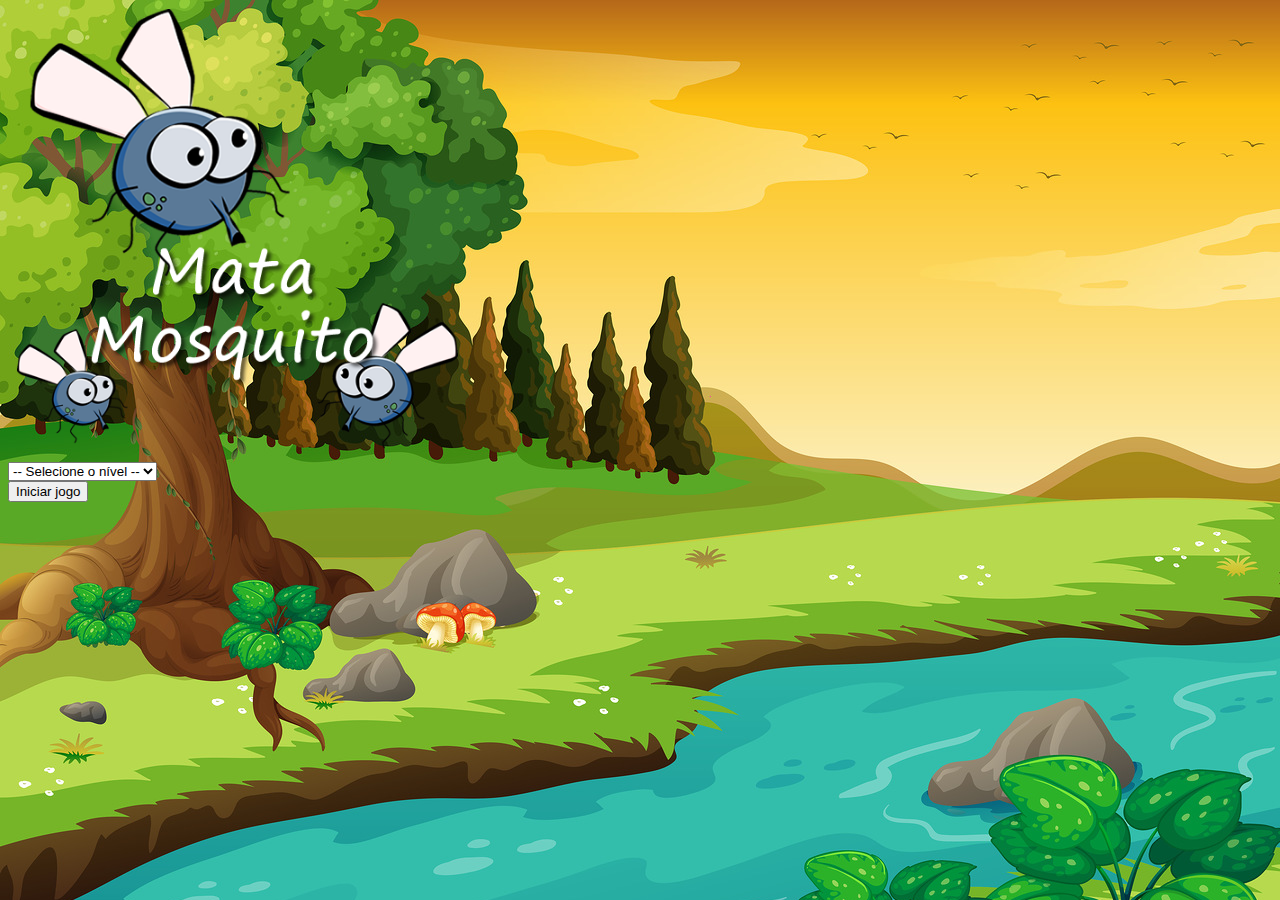
<file: app2_mataMosquito/index.html>
<!DOCTYPE html>
<html lang="en">
<head>
    <meta charset="UTF-8">
    <meta http-equiv="X-UA-Compatible" content="IE=edge">
    <meta name="viewport" content="width=device-width, initial-scale=1.0">

    <!--BootStrap-->
    <link rel="stylesheet" href="estilo.css">
    <link rel="stylesheet" href="https://stackpath.bootstrapcdn.com/bootstrap/4.1.3/css/bootstrap.min.css" integrity="sha384-MCw98/SFnGE8fJT3GXwEOngsV7Zt27NXFoaoApmYm81iuXoPkFOJwJ8ERdknLPMO" crossorigin="anonymous">
    <script>
        function iniciarJogo(){
            var nivel = window.document.getElementById('niveis').value
            if (nivel == ''){
                alert('Selecione um nível')
            }else {
                window.location.href = "jogo.html?" + nivel
            }
        }
    </script>
    <title>Home - Mata Mosquito</title>
</head>
    <body onresize="">
        <article class="d-flex flex-column container" >
            <img class="item align-self-center" src="imagens/game.png" width="450px"alt="">
        
            <form class="item align-self-center">
                <div class="form-group ">
                    <label for="niveis"></label>
                    <select  class="form-control"  id="niveis">
                        <option value="">-- Selecione o nível --</option>
                        <option value="normal">Normal</option>
                        <option value="dificil">Difícil</option>
                        <option value="norris">Chuck Norris</option>
                    </select>
                </div>
            </form>

            <a class="item align-self-center" href="#">
            <button class="btn btn-danger w-15 pt-3 pb-3 " onclick="iniciarJogo()">Iniciar jogo</button>
            </a>
           
        </article>
    </body>
</html>
</file>
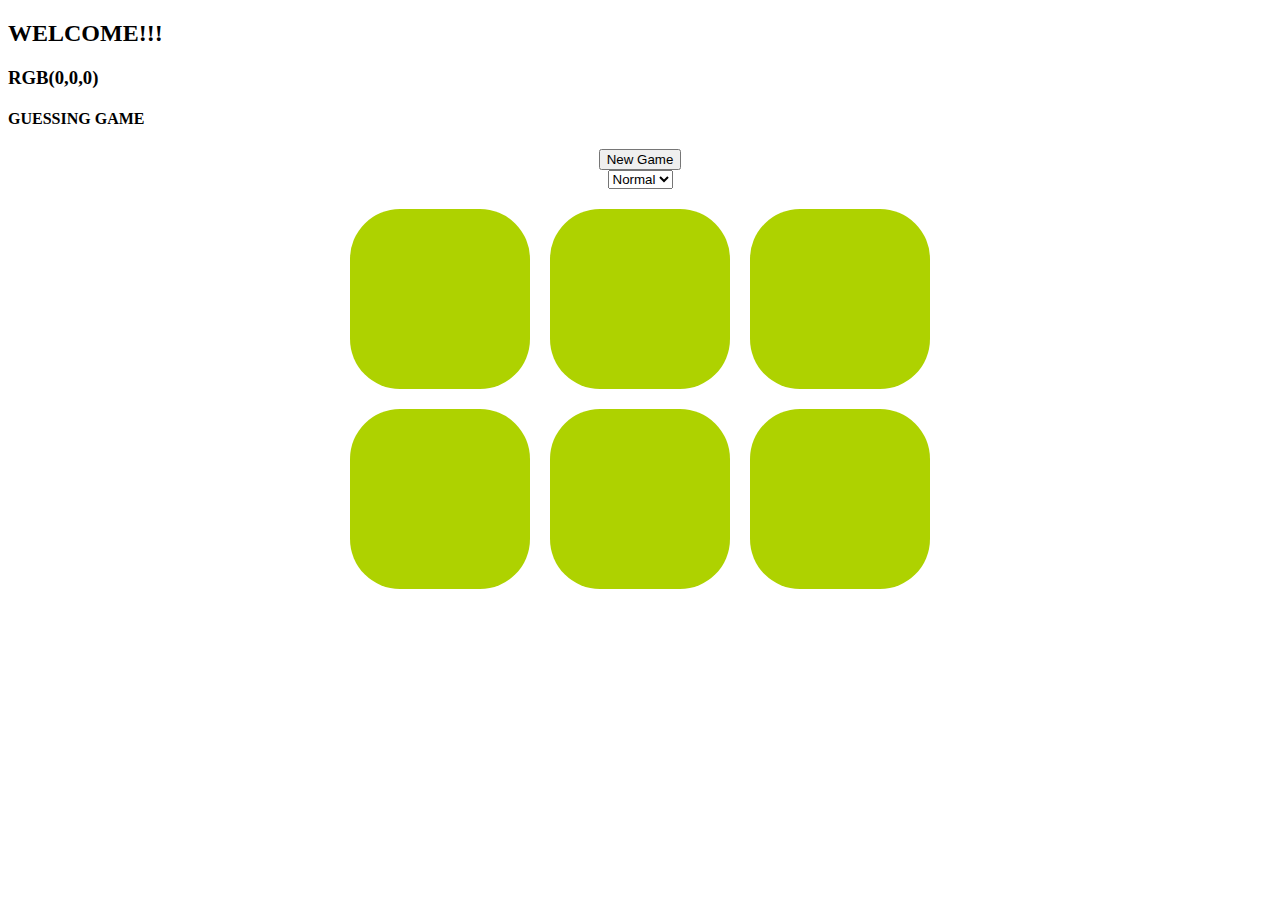
<file: Projeto_JogoDasCores_js/index.html>
<!DOCTYPE html>
<html lang="en">
<head>
    <meta charset="UTF-8">
    <meta http-equiv="X-UA-Compatible" content="IE=edge">
    <meta name="viewport" content="width=device-width, initial-scale=1.0">
    <title>Jogo das Cores</title>

    <!--Css e BootStrap-->
    <link rel="stylesheet" href="estilo.css">
    <link rel="stylesheet" href="https://stackpath.bootstrapcdn.com/bootstrap/4.1.3/css/bootstrap.min.css" integrity="sha384-MCw98/SFnGE8fJT3GXwEOngsV7Zt27NXFoaoApmYm81iuXoPkFOJwJ8ERdknLPMO" crossorigin="anonymous">

</head>
    <body class="bg-dark">
        
        <article class="container-fluid d-flex justify-content-center bg-info border-bottom">

            <div class="text-light ">
                <h2 class=" text-center" id="mensagem-topo">WELCOME!!! </h2>
                <h3 class="display-4 text-center" id="rgb_display">RGB(0,0,0)</h3>
                <h4 class="text-center">GUESSING GAME</h4>
            </div>

        </article>
           
        <div id="barra-inicio" style="text-align: center;">
            <button onclick="iniciar_gerar()" class="btn btn-primary" id="btn-iniciar">New Game</button>
            <form class="form-inline ">
                <select class="form-control" id="dificuldade">
                    <option>Normal</option>
                    <option>Easy</option>
                    
                </select>
            </form>
        </div>

        <article id="caixa">

            <div class="quadrado" id="quadrado1" onclick="verificar(1)">

            </div>

            <div class="quadrado " id="quadrado2" onclick="verificar(2)">

            </div>


            <div class="quadrado" id="quadrado3" onclick="verificar(3)">

            </div>

            <div class="quadrado" id="quadrado4" onclick="verificar(4)">

            </div>

            <div class="quadrado" id="quadrado5" onclick="verificar(5)">

            </div>

            <div class="quadrado" id="quadrado6" onclick="verificar(6)">

            </div>


        </article>
    
    <script src="script.js"></script>
    </body>
</html>
</file>
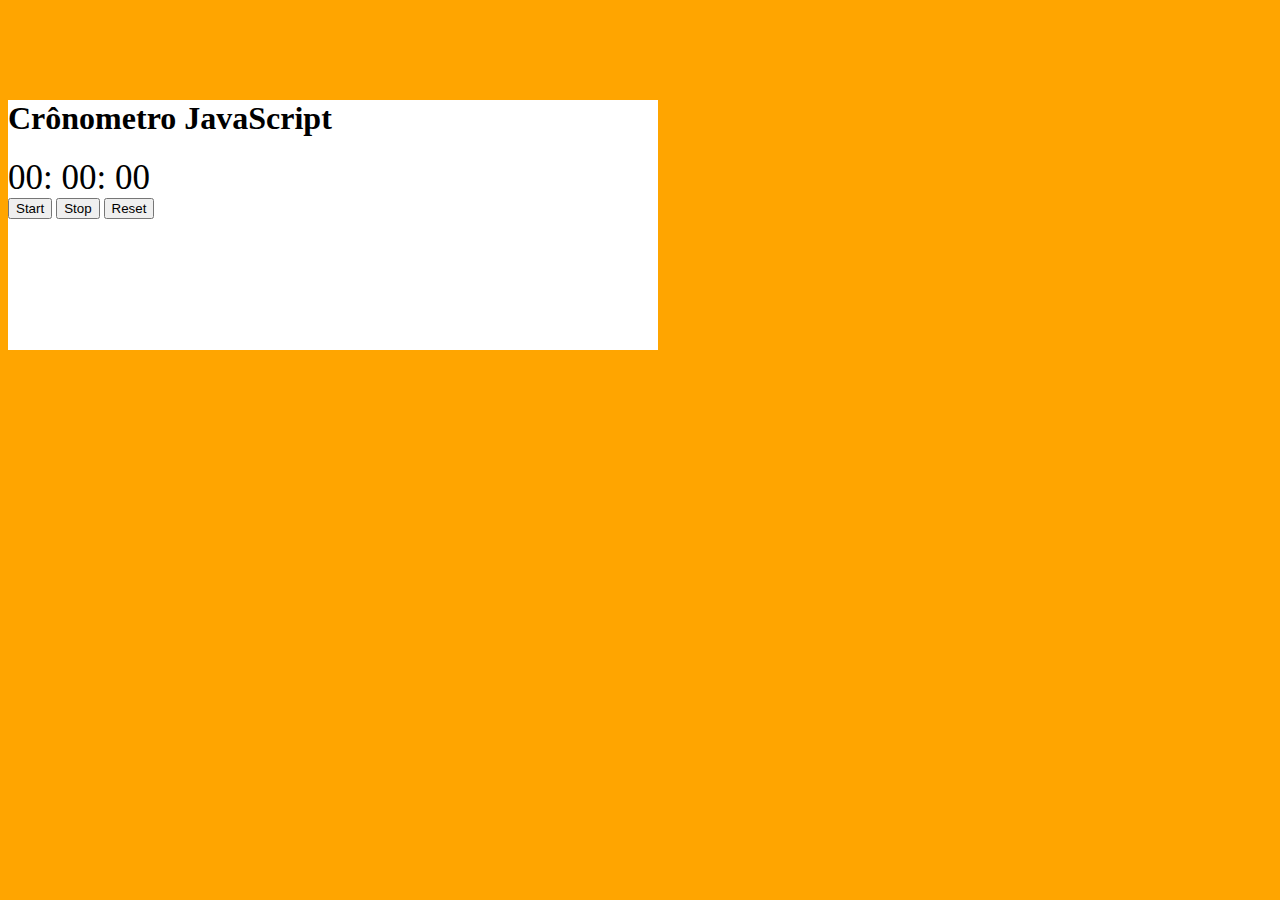
<file: ProjetoCronômetroJs/index.html>
<!DOCTYPE html>
<html lang="en">
<head>
    <meta charset="UTF-8">
    <meta http-equiv="X-UA-Compatible" content="IE=edge">
    <meta name="viewport" content="width=device-width, initial-scale=1.0">

    <!--BootStrap-->
    <link rel="stylesheet" href="https://stackpath.bootstrapcdn.com/bootstrap/4.1.3/css/bootstrap.min.css" integrity="sha384-MCw98/SFnGE8fJT3GXwEOngsV7Zt27NXFoaoApmYm81iuXoPkFOJwJ8ERdknLPMO" crossorigin="anonymous">
    <link rel="stylesheet" href="estilo.css">
    <title>Cronômetro</title>
</head>
    <body>
        <article class="container">

            <div class="d-flex flex-column">

                <div class=" item align-self-center mt-5" id="caixa">

                    <h1 class="text-center">Crônometro JavaScript</h1>
                    <div class="text-center" id="tempo">

                        <span id="zero_minutos">0</span><span id="minutos">0</span>:
                        <span id="zero">0</span><span id="segundos">0</span>:
                        <span id="tempo_milésimos" >00</span>
                    
                    </div>

                    <div class="text-center">
                        <button class="btn btn-outline-dark m-5 btn-lg" onclick="start()">Start</button>
                        <button class="btn btn-outline-dark m-5 btn-lg" onclick="stop()">Stop</button>
                        <button class="btn btn-outline-dark m-5 btn-lg" onclick="resetar()">Reset</button>
                    </div>

                </div>
                
            </div>

        </article>
        <script src="app.js"></script>
    </body>
</html>
</file>
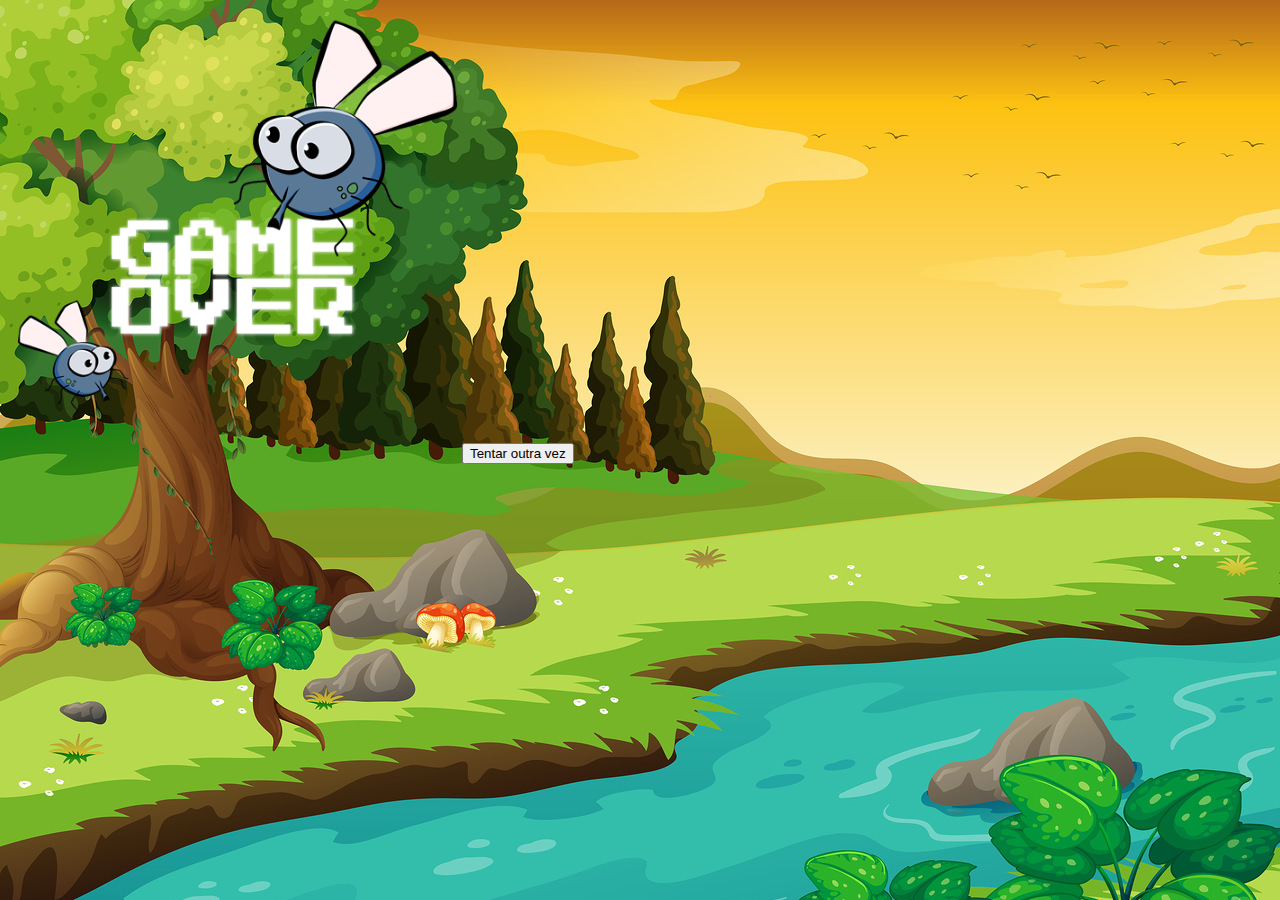
<file: app2_mataMosquito/Derrota.html>
<!DOCTYPE html>
<html lang="en">
<head>
    <meta charset="UTF-8">
    <meta http-equiv="X-UA-Compatible" content="IE=edge">
    <meta name="viewport" content="width=device-width, initial-scale=1.0">

    <!--BootStrap-->
    <link rel="stylesheet" href="estilo.css">
    <link rel="stylesheet" href="https://stackpath.bootstrapcdn.com/bootstrap/4.1.3/css/bootstrap.min.css" integrity="sha384-MCw98/SFnGE8fJT3GXwEOngsV7Zt27NXFoaoApmYm81iuXoPkFOJwJ8ERdknLPMO" crossorigin="anonymous">
    
    <title>Game Over - Mata Mosquito</title>
</head>
    <body >
        <article class="d-flex flex-column container" >
            <img class="item align-self-center" src="imagens/game_over.png" width="450px"alt="">
            
            <a class="item align-self-center" href="index.html">
            <button class="btn btn-danger w-15 pt-3 pb-3 ">Tentar outra vez</button>
            </a>
        </article>
    </body>
</html>
</file>
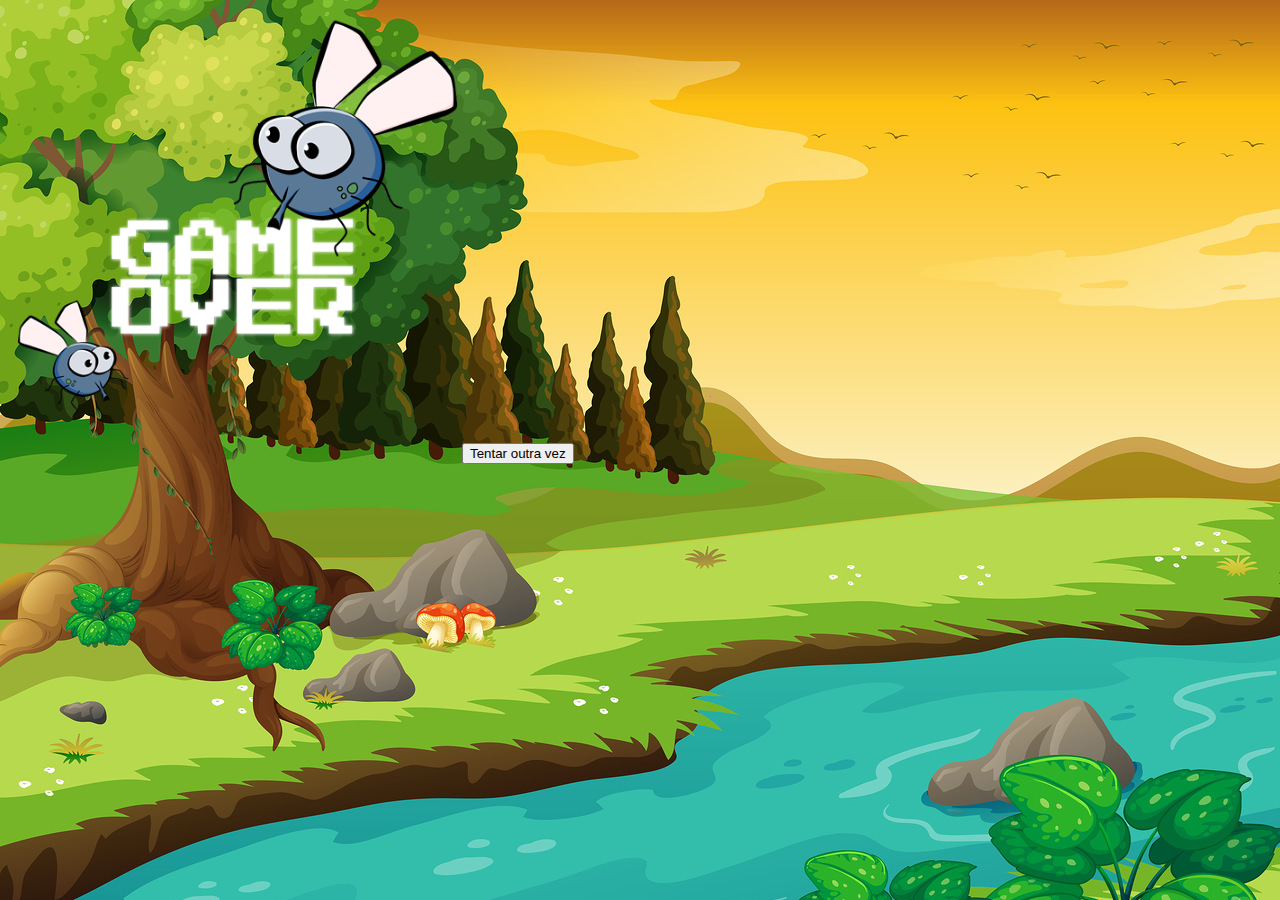
<file: app2_mataMosquito/jogo.html>
<!DOCTYPE html>
<html lang="en">
<head>
    <meta charset="UTF-8">
    <meta http-equiv="X-UA-Compatible" content="IE=edge">
    <meta name="viewport" content="width=device-width, initial-scale=1.0">

    <!--BootStrap-->
    <link rel="stylesheet" href="estilo.css">
    <link rel="stylesheet" href="https://stackpath.bootstrapcdn.com/bootstrap/4.1.3/css/bootstrap.min.css" integrity="sha384-MCw98/SFnGE8fJT3GXwEOngsV7Zt27NXFoaoApmYm81iuXoPkFOJwJ8ERdknLPMO" crossorigin="anonymous">
    
    <title>Jogo - Mata Mosquito</title>
</head>
    <body onresize="ajustartamanho()">
        <article class="">
            <div class="fixed-bottom" style="background-color: rgba(229, 229, 56, 0.6); width: 300px; height: 100px;">
                <img id="coração1"   style="margin-top: 20px; margin-left: 5px;" src="imagens/coracao_cheio.png" alt="">
                <img id="coração2"   style="margin-top: 20px; margin-left: 5px;" src="imagens/coracao_cheio.png" alt="">
                <img id="coração3"   style="margin-top: 20px; margin-left: 5px;" src="imagens/coracao_cheio.png" alt="">
                <h4 style="padding-left: 5px;">Tempo restante : <span id="tempo">00</span></h4>
            </div>
        </article>

        <div id="caixa" style="width: 1400px; height: 700px; margin: 0 auto;">
            <span onclick="mosca()" id="mosquito" style='position:absolute; padding: 25px;'>
                <img id="img_mosquito" src="imagens/mosca.png" style="width: 80px;"  alt=""></img>
            </span>
        </div>
        
    <script src="script.js"></script>
    </body>
</html>
</file>
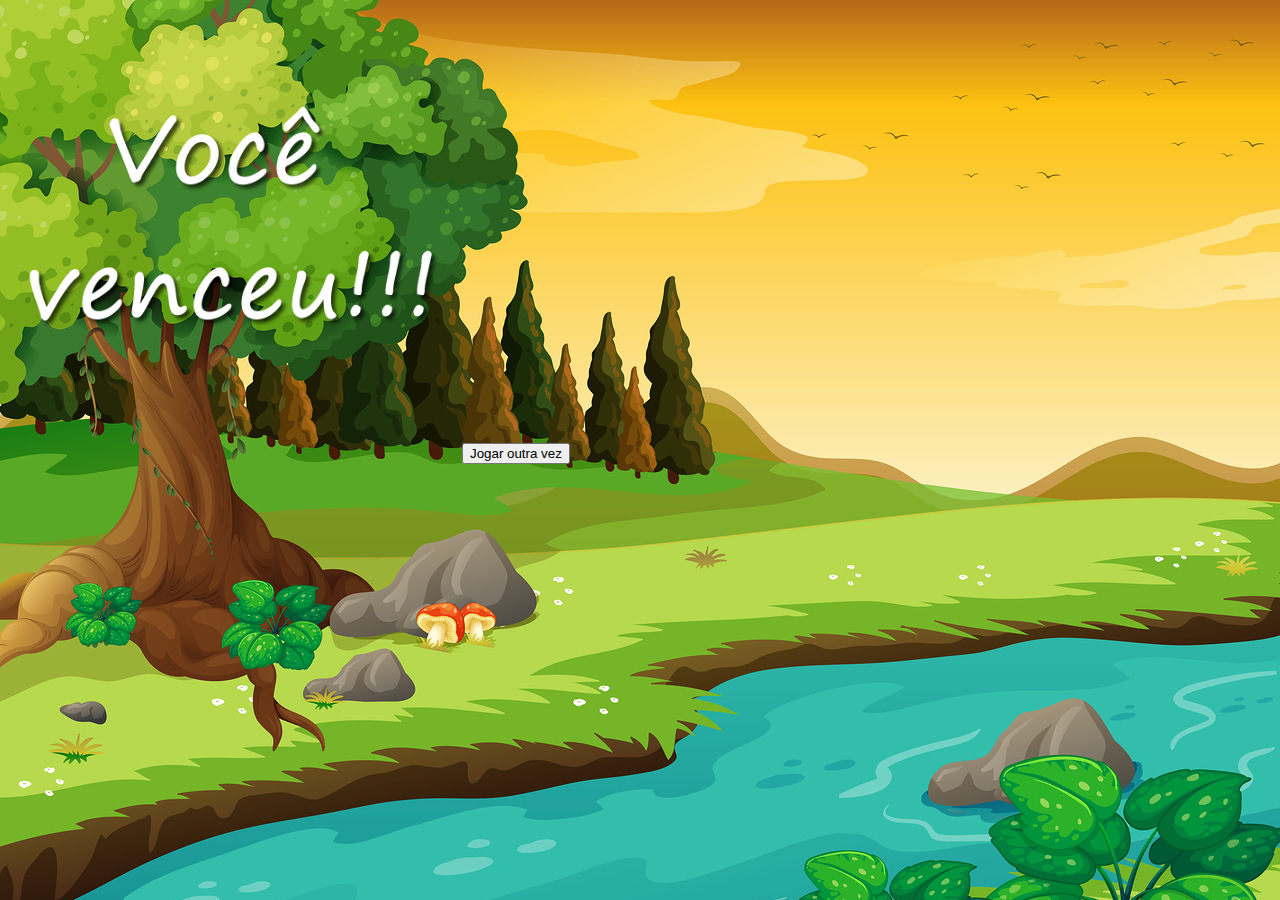
<file: app2_mataMosquito/vitória.html>
<!DOCTYPE html>
<html lang="en">
<head>
    <meta charset="UTF-8">
    <meta http-equiv="X-UA-Compatible" content="IE=edge">
    <meta name="viewport" content="width=device-width, initial-scale=1.0">

    <!--BootStrap-->
    <link rel="stylesheet" href="estilo.css">
    <link rel="stylesheet" href="https://stackpath.bootstrapcdn.com/bootstrap/4.1.3/css/bootstrap.min.css" integrity="sha384-MCw98/SFnGE8fJT3GXwEOngsV7Zt27NXFoaoApmYm81iuXoPkFOJwJ8ERdknLPMO" crossorigin="anonymous">
    
    <title>Parabéns!!! - Mata Mosquito</title>
</head>
    <body >
        <article class="d-flex flex-column container" >
            <img class="item align-self-center" src="imagens/vitoria.png" width="450px"alt="">
            <a class="item align-self-center" href="index.html">
            <button class="btn btn-danger w-15 pt-3 pb-3 ">Jogar outra vez</button>
            </a>
        </article>
    </body>
</html>
</file>
<file: app2_mataMosquito/estilo.css>
html,body{
    overflow-x: hidden;
    overflow-y: hidden;
    cursor: url(imagens/mata_mosca.png) 30 30, auto  ;
}

body{
    background: url(imagens/bg.jpg) no-repeat;
    background-size: cover;
    
}

#cor {
    background-color: red;
}
</file>
<file: Projeto_JogoDasCores_js/estilo.css>
#barra-inicio{
    background-color: white;
    height: 40px;
}


.quadrado{
    background-color: rgb(174, 210, 0);
    width: 180px;
    height: 180px;
    margin: 10px;
    border-radius: 50px;
    cursor: pointer;
}

#caixa{
    margin: 0 auto;
    padding: 10px;
    width: 50%;
    display: flex;
    flex-direction: row;
    flex-wrap: wrap;
    justify-content: center;
}
</file>
<file: ProjetoCronômetroJs/estilo.css>
body{
    background-color: orange;
}


#caixa{
    background-color: white;
    width: 650px;
    height: 250px;
    margin-top: 100px;
}

#tempo{
    font-size: 35px;
}
</file>
